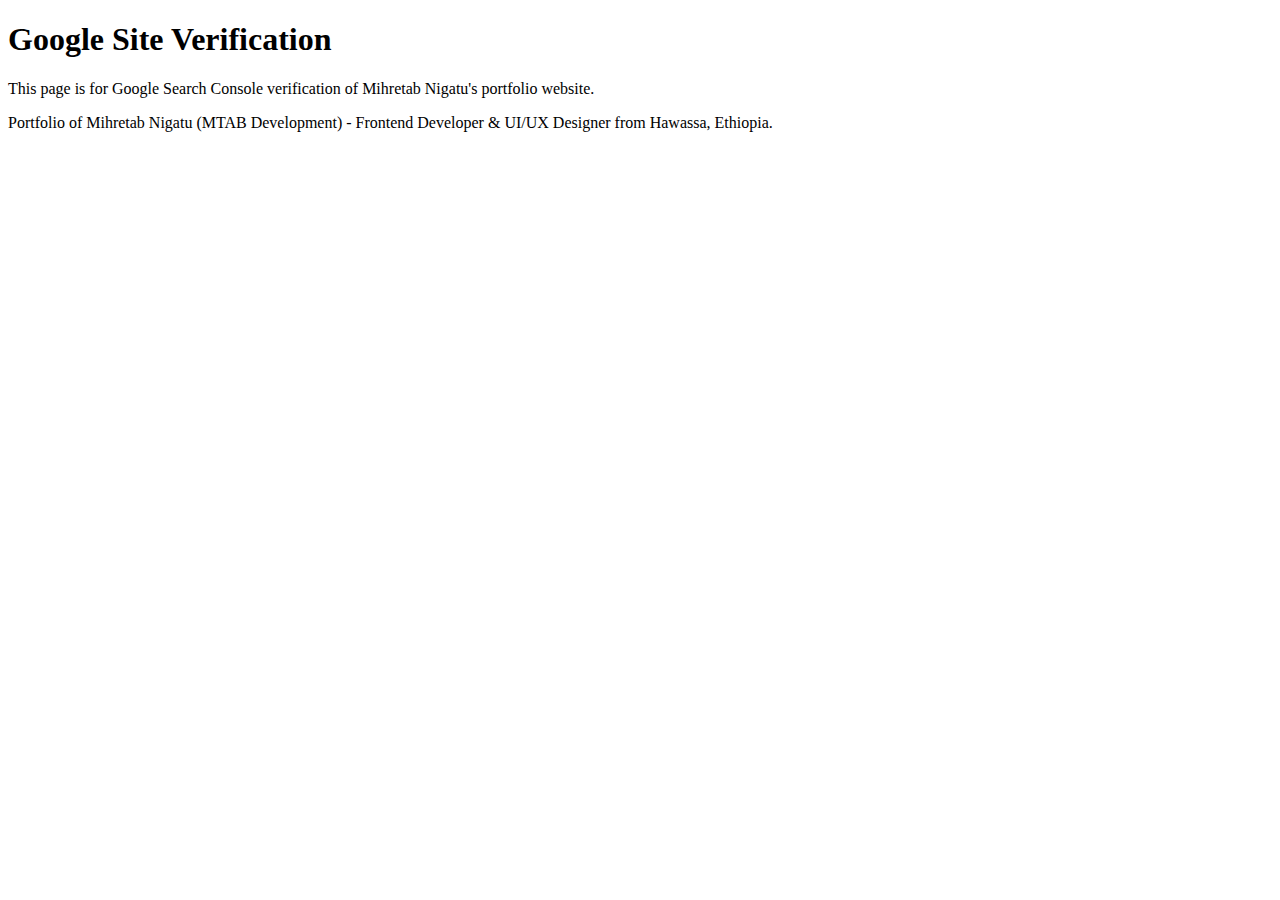
<file: google-site-verification.html>
<!DOCTYPE html>
<html>
<head>
    <title>Google Site Verification - Mihretab Nigatu Portfolio</title>
    <meta name="description" content="Google Search Console verification page for Mihretab Nigatu's portfolio website">
</head>
<body>
    <h1>Google Site Verification</h1>
    <p>This page is for Google Search Console verification of Mihretab Nigatu's portfolio website.</p>
    <p>Portfolio of Mihretab Nigatu (MTAB Development) - Frontend Developer & UI/UX Designer from Hawassa, Ethiopia.</p>
    
    <!-- Add your Google Search Console verification meta tag here when you get it -->
    <!-- <meta name="google-site-verification" content="YOUR_VERIFICATION_CODE" /> -->
</body>
</html>
</file>
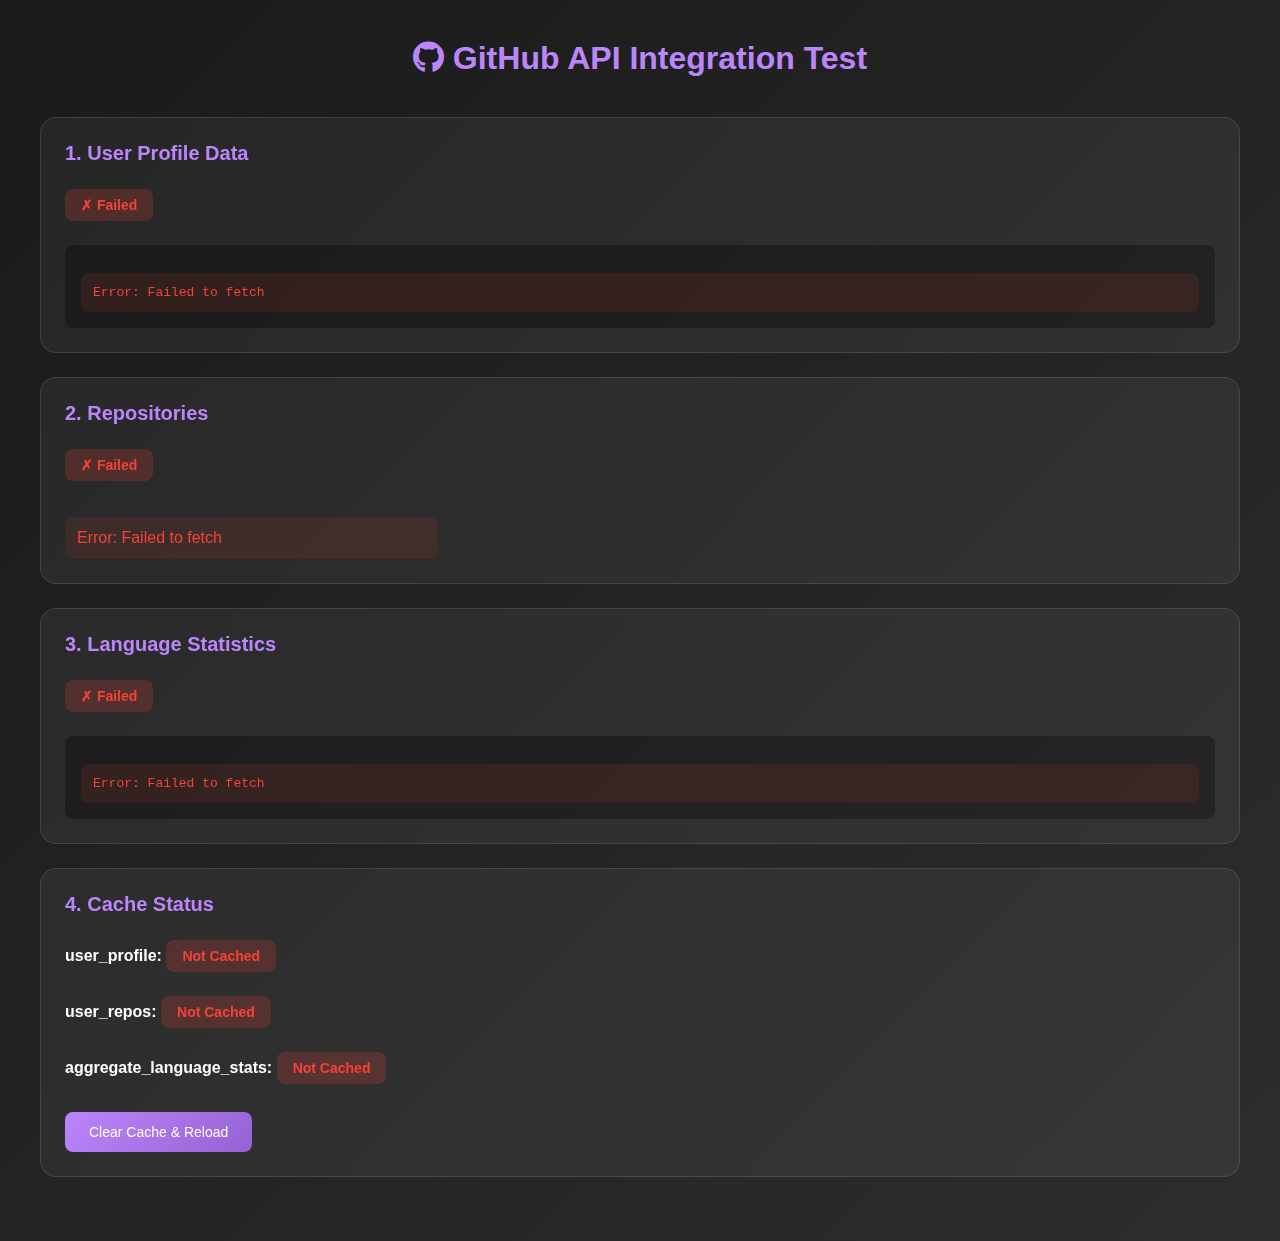
<file: test-github-integration.html>
<!DOCTYPE html>
<html lang="en">

<head>
  <meta charset="UTF-8">
  <meta name="viewport" content="width=device-width, initial-scale=1.0">
  <title>GitHub Integration Test | Mih-Nig-Afe Portfolio</title>
  <link rel="stylesheet" href="https://cdnjs.cloudflare.com/ajax/libs/font-awesome/5.15.1/css/all.min.css">
  <style>
    * {
      margin: 0;
      padding: 0;
      box-sizing: border-box;
    }

    body {
      font-family: 'Segoe  UI', Tahoma, Geneva, Verdana, sans-serif;
      background: linear-gradient(135deg, #1a1a1a 0%, #2d2d2d 100%);
      color: #fff;
      padding: 40px 20px;
      min-height: 100vh;
    }

    .container {
      max-width: 1200px;
      margin: 0 auto;
    }

    h1 {
      text-align: center;
      color: #bb86fc;
      margin-bottom: 40px;
      font-size: 32px;
    }

    .test-section {
      background: rgba(255, 255, 255, 0.05);
      backdrop-filter: blur(10px);
      border: 1px solid rgba(187, 134, 252, 0.2);
      border-radius: 16px;
      padding: 24px;
      margin-bottom: 24px;
    }

    .test-section h2 {
      color: #bb86fc;
      margin-bottom: 16px;
      font-size: 20px;
    }

    .status {
      padding: 8px 16px;
      border-radius: 8px;
      display: inline-block;
      margin: 8px 8px 8px 0;
      font-size: 14px;
      font-weight: 600;
    }

    .status.loading {
      background: rgba(255, 193, 7, 0.2);
      color: #ffc107;
    }

    .status.success {
      background: rgba(76, 175, 80, 0.2);
      color: #4caf50;
    }

    .status.error {
      background: rgba(244, 67, 54, 0.2);
      color: #f44336;
    }

    .data-display {
      background: rgba(0, 0, 0, 0.3);
      padding: 16px;
      border-radius: 8px;
      margin-top: 16px;
      font-family: monospace;
      font-size: 13px;
      max-height: 400px;
      overflow-y: auto;
    }

    pre {
      white-space: pre-wrap;
      word-wrap: break-word;
    }

    .error-message {
      color: #f44336;
      padding: 12px;
      background: rgba(244, 67, 54, 0.1);
      border-radius: 8px;
      margin-top: 12px;
    }

    .repo-list {
      display: grid;
      grid-template-columns: repeat(auto-fill, minmax(300px, 1fr));
      gap: 16px;
      margin-top: 16px;
    }

    .repo-card {
      background: rgba(255, 255, 255, 0.05);
      border: 1px solid rgba(187, 134, 252, 0.2);
      border-radius: 12px;
      padding: 16px;
    }

    .repo-name {
      color: #bb86fc;
      font-weight: 600;
      margin-bottom: 8px;
    }

    .repo-desc {
      font-size: 13px;
      color: rgba(255, 255, 255, 0.7);
      margin-bottom: 12px;
    }

    .repo-stats {
      display: flex;
      gap: 16px;
      font-size: 12px;
      color: rgba(255, 255, 255, 0.6);
    }

    .language-dot {
      width: 10px;
      height: 10px;
      border-radius: 50%;
      display: inline-block;
      margin-right: 4px;
    }

    button {
      padding: 12px 24px;
      background: linear-gradient(135deg, #bb86fc 0%, #9562d3 100%);
      border: none;
      border-radius: 8px;
      color: #fff;
      font-size: 14px;
      cursor: pointer;
      margin-top: 12px;
      transition: all 0.3s ease;
    }

    button:hover {
      transform: translateY(-2px);
      box-shadow: 0 8px 20px rgba(187, 134, 252, 0.4);
    }
  </style>
</head>

<body>
  <div class="container">
    <h1><i class="fab fa-github"></i> GitHub API Integration Test</h1>

    <!-- User Profile Test -->
    <div class="test-section">
      <h2>1. User Profile Data</h2>
      <div id="user-status" class="status loading">Loading...</div>
      <div id="user-data" class="data-display" style="display:none;"></div>
    </div>

    <!-- Repositories Test -->
    <div class="test-section">
      <h2>2. Repositories</h2>
      <div id="repos-status" class="status loading">Loading...</div>
      <div id="repos-count" style="margin-top: 12px;"></div>
      <div id="repos-data" class="repo-list"></div>
    </div>

    <!-- Language Statistics Test -->
    <div class="test-section">
      <h2>3. Language Statistics</h2>
      <div id="lang-status" class="status loading">Loading...</div>
      <div id="lang-data" class="data-display" style="display:none;"></div>
    </div>

    <!-- Cache Test -->
    <div class="test-section">
      <h2>4. Cache Status</h2>
      <div id="cache-status"></div>
      <button onclick="clearCache()">Clear Cache & Reload</button>
    </div>
  </div>

  <!-- Load Scripts -->
  <script src="assets/js/cache-manager.js"></script>
  <script src="assets/js/github-service.js"></script>

  <script>
    // Test GitHub Integration
    async function runTests() {
      console.log('Starting GitHub Integration Tests...');

      // Test 1: User Profile
      try {
        const userData = await githubService.fetchUser();
        document.getElementById('user-status').className = 'status success';
        document.getElementById('user-status').textContent = '✓ Success';

        const userDisplay = document.getElementById('user-data');
        userDisplay.style.display = 'block';
        userDisplay.innerHTML = `<pre>${JSON.stringify({
          name: userData.name,
          bio: userData.bio,
          location: userData.location,
          publicRepos: userData.public_repos,
          followers: userData.followers,
          following: userData.following,
          avatarUrl: userData.avatar_url,
          createdAt: userData.created_at
        }, null, 2)}</pre>`;
      } catch (error) {
        document.getElementById('user-status').className = 'status error';
        document.getElementById('user-status').textContent = '✗ Failed';
        document.getElementById('user-data').innerHTML = `
                    <div class="error-message">Error: ${error.message}</div>
                `;
        document.getElementById('user-data').style.display = 'block';
      }

      // Test 2: Repositories
      try {
        const repos = await githubService.fetchRepositories();
        document.getElementById('repos-status').className = 'status success';
        document.getElementById('repos-status').textContent = '✓ Success';

        document.getElementById('repos-count').innerHTML = `
                    <strong>Total Repositories:</strong> ${repos.length}
                `;

        const reposDisplay = document.getElementById('repos-data');
        reposDisplay.innerHTML = repos.slice(0, 9).map(repo => `
                    <div class="repo-card">
                        <div class="repo-name">${repo.name}</div>
                        <div class="repo-desc">${repo.description || 'No description'}</div>
                        <div class="repo-stats">
                            ${repo.language ? `
                                <span>
                                    <span class="language-dot" style="background: ${githubService.getLanguageColor(repo.language)}"></span>
                                    ${repo.language}
                                </span>
                            ` : ''}
                            <span><i class="fas fa-star"></i> ${repo.stargazers_count}</span>
                            <span><i class="fas fa-code-branch"></i> ${repo.forks_count}</span>
                        </div>
                    </div>
                `).join('');
      } catch (error) {
        document.getElementById('repos-status').className = 'status error';
        document.getElementById('repos-status').textContent = '✗ Failed';
        document.getElementById('repos-data').innerHTML = `
                    <div class="error-message">Error: ${error.message}</div>
                `;
      }

      // Test 3: Language Statistics
      try {
        const repos = await githubService.fetchRepositories();
        const langStats = await githubService.calculateLanguageStats(repos);

        document.getElementById('lang-status').className = 'status success';
        document.getElementById('lang-status').textContent = '✓ Success';

        const langDisplay = document.getElementById('lang-data');
        langDisplay.style.display = 'block';
        langDisplay.innerHTML = `<pre>${JSON.stringify(langStats, null, 2)}</pre>`;
      } catch (error) {
        document.getElementById('lang-status').className = 'status error';
        document.getElementById('lang-status').textContent = '✗ Failed';
        document.getElementById('lang-data').innerHTML = `
                    <div class=" error-message">Error: ${error.message}</div>
                `;
        document.getElementById('lang-data').style.display = 'block';
      }

      // Test 4: Cache Status
      updateCacheStatus();
    }

    function updateCacheStatus() {
      const cacheStatus = document.getElementById('cache-status');
      const cacheKeys = ['user_profile', 'user_repos', 'aggregate_language_stats'];

      let html = '<div style="margin-top: 12px;">';
      cacheKeys.forEach(key => {
        const age = cacheManager.getAge(key);
        if (age !== null) {
          const minutes = Math.floor(age / 60000);
          const seconds = Math.floor((age % 60000) / 1000);
          html += `<div style="margin-bottom: 8px;">
                        <strong>${key}:</strong> 
                        <span class="status success">Cached (${minutes}m ${seconds}s old)</span>
                    </div>`;
        } else {
          html += `<div style="margin-bottom: 8px;">
                        <strong>${key}:</strong> 
                        <span class="status error">Not Cached</span>
                    </div>`;
        }
      });
      html += '</div>';
      cacheStatus.innerHTML = html;
    }

    function clearCache() {
      cacheManager.clearAll();
      alert('Cache cleared! Reloading page...');
      location.reload();
    }

    // Run tests on page load
    runTests();
  </script>
</body>

</html>
</file>
